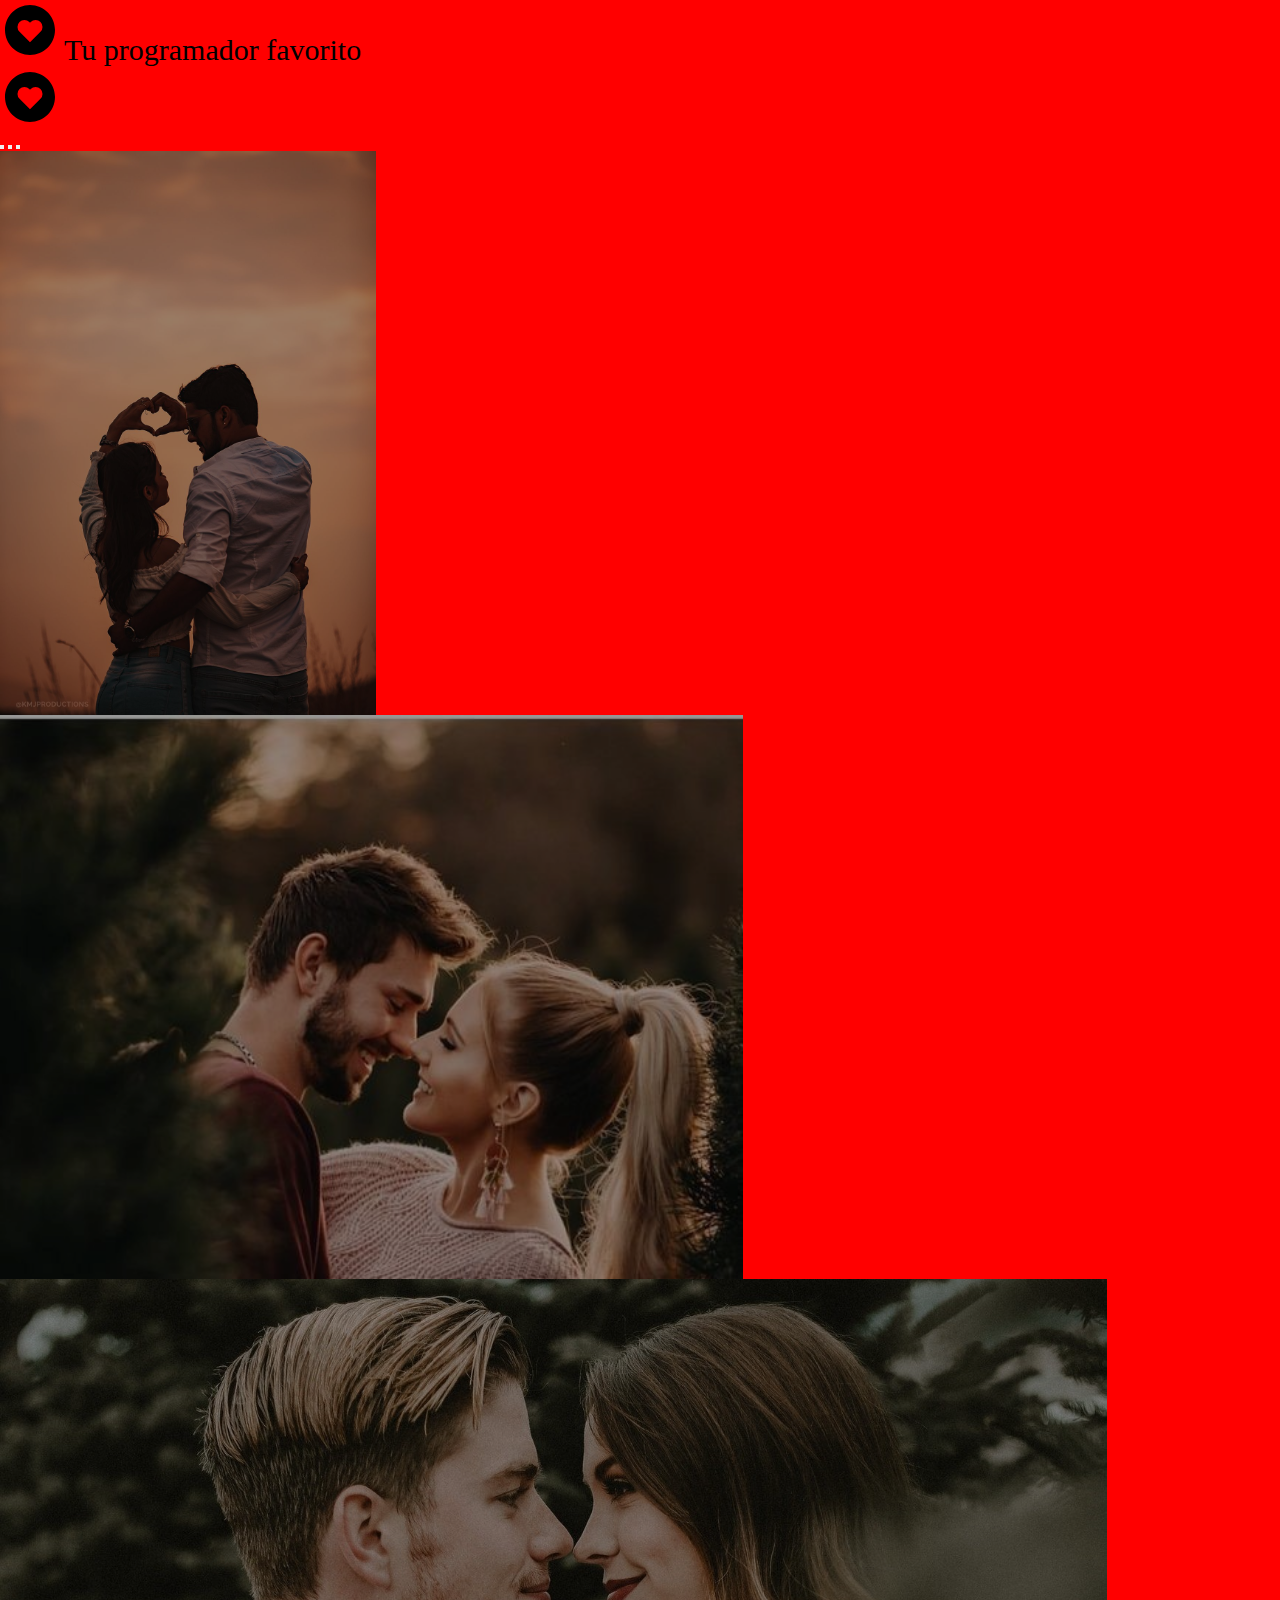
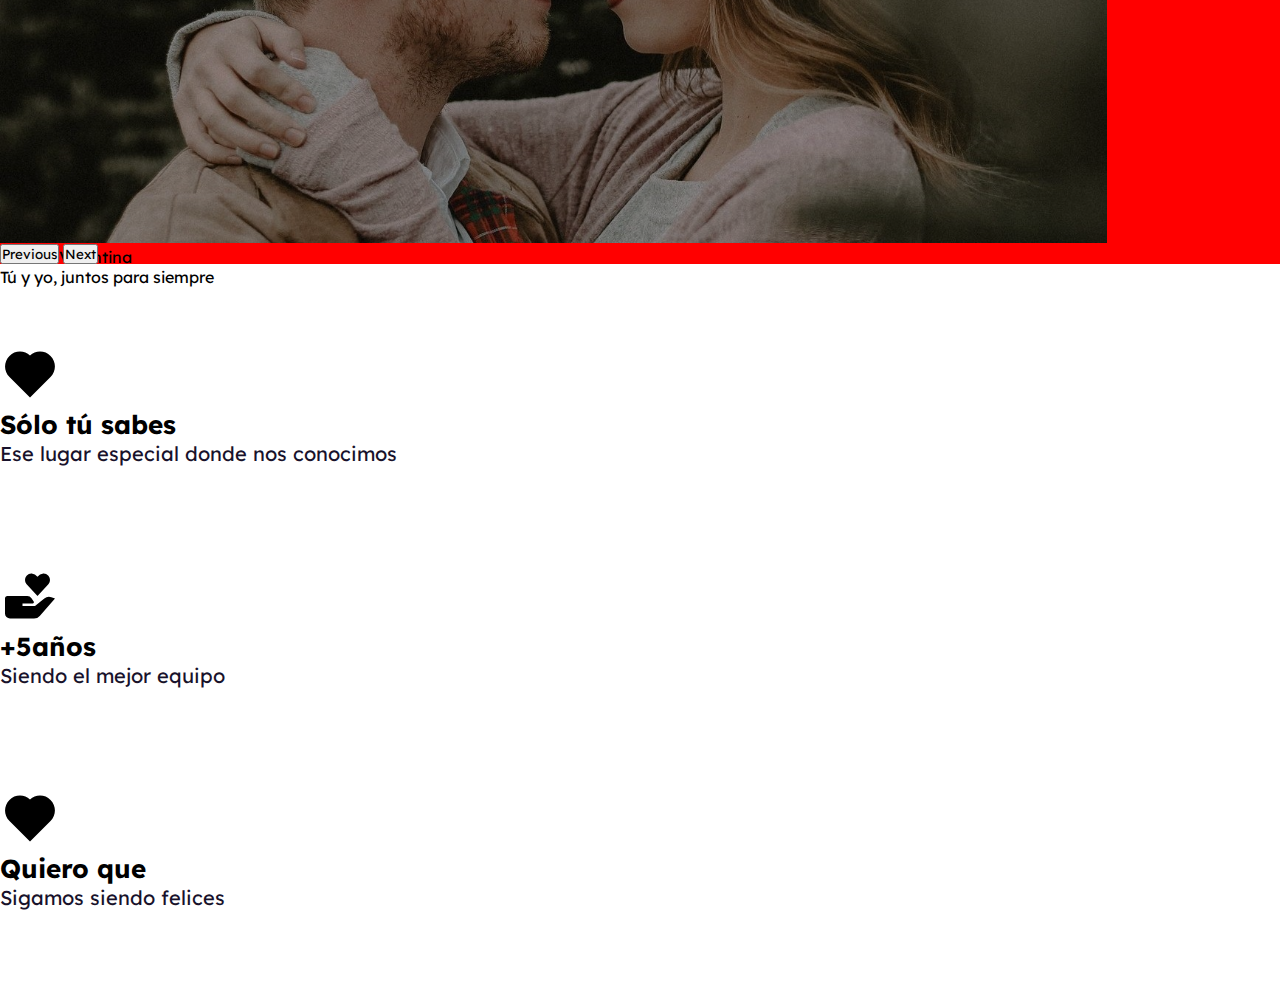
<file: 01Video-30-06-23/index.html>
<!DOCTYPE html>
<html>
    <head>
        <meta charset="UTF-8">
		<meta http-equiv="X-UA-Compatible" content="IE=edge">
		<meta name="viewport" content="width=device-width, initial-scale=1.0">
		<title>ENDIM</title>
        <link rel="shortcut icon" href="assets/img/heart.png" />
        <link href="https://cdn.jsdelivr.net/npm/bootstrap@5.3.0/dist/css/bootstrap.min.css" rel="stylesheet" integrity="sha384-9ndCyUaIbzAi2FUVXJi0CjmCapSmO7SnpJef0486qhLnuZ2cdeRhO02iuK6FUUVM" crossorigin="anonymous">
        <link rel="stylesheet" href="assets/css/main.css">
        <link rel="stylesheet" href="https://fonts.googleapis.com/css?family=Lexend">
    </head>
    <body>
        <div class="container-fluid principal">
            <nav class="navbar navbar-expand-md navbar-dark sticky-top">
                <div class="container-fluid">
                    <div class="collapse navbar-collapse" id="navbarScroll">
                        <svg xmlns="http://www.w3.org/2000/svg" width="60" height="60" viewbox="0 0 24 24" style="fill: rgba(0, 0, 0, 1);transform: ;msFilter:;"><path d="M12 2C6.486 2 2 6.486 2 12s4.486 10 10 10 10-4.486 10-10S17.514 2 12 2zm4.186 10.74L12 16.926 7.814 12.74a2.745 2.745 0 0 1 0-3.907 2.745 2.745 0 0 1 3.906 0l.28.279.279-.279a2.745 2.745 0 0 1 3.906 0 2.745 2.745 0 0 1 .001 3.907z"></path></svg>
                        <a class="navbar-brand" href="#" style="color: black;">Tu programador favorito</a>
                        <div class="navbar-nav me-auto mb-2 mb-lg-0"></div>
                        <svg xmlns="http://www.w3.org/2000/svg" width="60" height="60" viewbox="0 0 24 24" style="fill: rgba(0, 0, 0, 1);transform: ;msFilter:;"><path d="M12 2C6.486 2 2 6.486 2 12s4.486 10 10 10 10-4.486 10-10S17.514 2 12 2zm4.186 10.74L12 16.926 7.814 12.74a2.745 2.745 0 0 1 0-3.907 2.745 2.745 0 0 1 3.906 0l.28.279.279-.279a2.745 2.745 0 0 1 3.906 0 2.745 2.745 0 0 1 .001 3.907z"></path></svg>
                    </div>
                </div>
            </nav>
            <div id="hero-carousel" class="carousel slide" data-bs-ride="carousel">
                <div class="carousel-indicators">
                    <button type="button" data-bs-target="#hero-carousel" data-bs-slide-to="0" class="active" aria-current="true" aria-label="Slide 1"></button>
                    <button type="button" data-bs-target="#hero-carousel" data-bs-slide-to="1" aria-label="Slide 2"></button>
                    <button type="button" data-bs-target="#hero-carousel" data-bs-slide-to="2" aria-label="Slide 3"></button>
                </div>
                <div class="carousel-inner">
                    <div class="carousel-item active c-item">
                        <img src="./assets/img/sedu1.jpg" class="d-block w-100 c-img" alt="Slide 1">
                        <div class="carousel-caption top-0 mt-4">
                            <p class="mt-5 fs-3 text-uppercase">Te amo Valentina</p>
                            <h1 class="display-1 fw-bolder">Eres lo más importante de mi vida</h1>
                        </div>
                    </div>
                    <div class="carousel-item c-item">
                        <img src="./assets/img/sedu7.jpg" class="d-block w-100 c-img" alt="Slide 2">
                        <div class="carousel-caption top-0 mt-4">
                            <p class="text-uppercase fs-3 mt-5">Te amo Valentina</p>
                            <p class="display-1 fw-bolder">Eres mi razón de sonreír cada día.</p>
                        </div>
                    </div>
                    <div class="carousel-item c-item">
                        <img src="./assets/img/sedu8.jpg" class="d-block w-100 c-img" alt="Slide 3">
                        <div class="carousel-caption top-0 mt-4">
                            <p class="text-uppercase fs-3 mt-5">Te amo Valentina</p>
                            <p class="display-1 fw-bolder">Tú y yo, juntos para siempre</p>
                        </div>
                    </div>
                </div>
                <button class="carousel-control-prev" type="button" data-bs-target="#hero-carousel" data-bs-slide="prev">
                    <span class="carousel-control-prev-icon" aria-hidden="true"></span>
                    <span class="visually-hidden">Previous</span>
                </button>
                <button class="carousel-control-next" type="button" data-bs-target="#hero-carousel" data-bs-slide="next">
                    <span class="carousel-control-next-icon" aria-hidden="true"></span>
                    <span class="visually-hidden">Next</span>
                </button>
            </div>
            <section class="about seccion">
                <div class="container text-center">
                    <div class="row">
                        <div class="columna col-12 col-md-4">
                            <svg xmlns="http://www.w3.org/2000/svg" width="60" height="60" viewbox="0 0 24 24" style="fill: rgba(0, 0, 0, 1);transform: ;msFilter:;"><path d="M20.205 4.791a5.938 5.938 0 0 0-4.209-1.754A5.906 5.906 0 0 0 12 4.595a5.904 5.904 0 0 0-3.996-1.558 5.942 5.942 0 0 0-4.213 1.758c-2.353 2.363-2.352 6.059.002 8.412L12 21.414l8.207-8.207c2.354-2.353 2.355-6.049-.002-8.416z"></path></svg>
                            <a href="booking.html"><p class="us-title">Sólo tú sabes</p></a>
                            <p class="p-card">Ese lugar especial donde nos conocimos</p>
                        </div>
                        <div class="columna col-12 col-md-4">
                            <svg xmlns="http://www.w3.org/2000/svg" width="60" height="60" viewbox="0 0 24 24" style="fill: rgba(0, 0, 0, 1);transform: ;msFilter:;"><path d="M17.726 13.02 14 16H9v-1h4.065a.5.5 0 0 0 .416-.777l-.888-1.332A1.995 1.995 0 0 0 10.93 12H3a1 1 0 0 0-1 1v6a2 2 0 0 0 2 2h9.639a3 3 0 0 0 2.258-1.024L22 13l-1.452-.484a2.998 2.998 0 0 0-2.822.504zm1.532-5.63c.451-.465.73-1.108.73-1.818s-.279-1.353-.73-1.818A2.447 2.447 0 0 0 17.494 3S16.25 2.997 15 4.286C13.75 2.997 12.506 3 12.506 3a2.45 2.45 0 0 0-1.764.753c-.451.466-.73 1.108-.73 1.818s.279 1.354.73 1.818L15 12l4.258-4.61z"></path></svg>
                            <a href="codeplus.html"><p class="us-title">+5años</p></a>
                            <p class="p-card">Siendo el mejor equipo</p>
                        </div>
                        <div class="columna col-12 col-md-4">
                            <svg xmlns="http://www.w3.org/2000/svg" width="60" height="60" viewbox="0 0 24 24" style="fill: rgba(0, 0, 0, 1);transform: ;msFilter:;"><path d="M20.205 4.791a5.938 5.938 0 0 0-4.209-1.754A5.906 5.906 0 0 0 12 4.595a5.904 5.904 0 0 0-3.996-1.558 5.942 5.942 0 0 0-4.213 1.758c-2.353 2.363-2.352 6.059.002 8.412L12 21.414l8.207-8.207c2.354-2.353 2.355-6.049-.002-8.416z"></path></svg>
                            <a href="about.html"><p class="us-title">Quiero que</p></a>
                            <p class="p-card">Sigamos siendo felices</p>
                        </div>
                    </div>
                </div>
            </section>
        </div>
    </body>
    <script src="https://cdn.jsdelivr.net/npm/bootstrap@5.3.0/dist/js/bootstrap.bundle.min.js" integrity="sha384-geWF76RCwLtnZ8qwWowPQNguL3RmwHVBC9FhGdlKrxdiJJigb/j/68SIy3Te4Bkz" crossorigin="anonymous"></script>
</html>
</file>
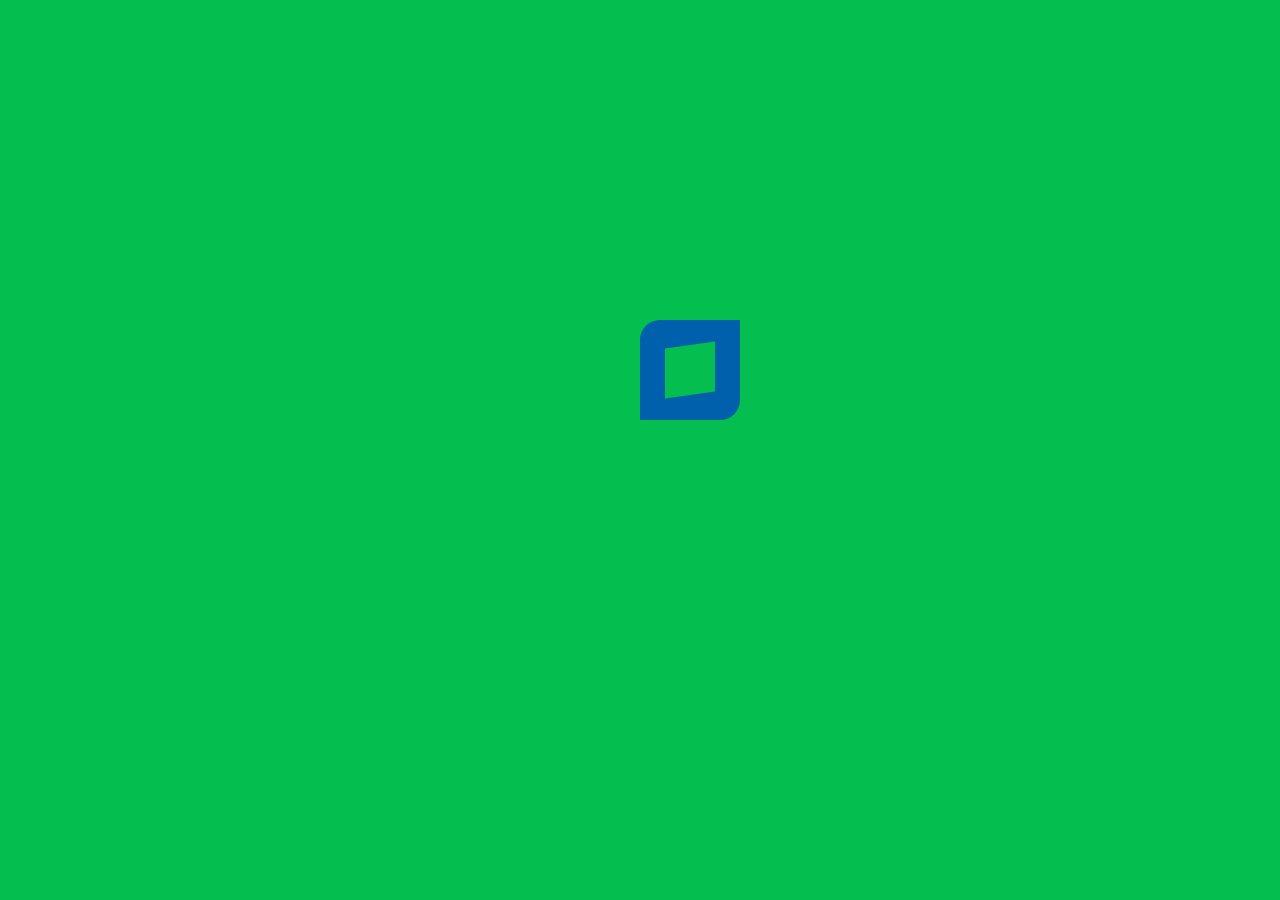
<file: 02Video-01-07-23/index.html>
<!DOCTYPE html>
<html lang="en">
<head>
    <meta charset="UTF-8">
    <meta name="viewport" content="width=device-width, initial-scale=1.0">
    <title>Interbank</title>
    <link rel="stylesheet" href="./assets/css/index.css">
</head>
<body>
    <div class="container">
        <div class="uno"></div>
        <div class="dos"></div>
    </div>
</body>
</html>
</file>
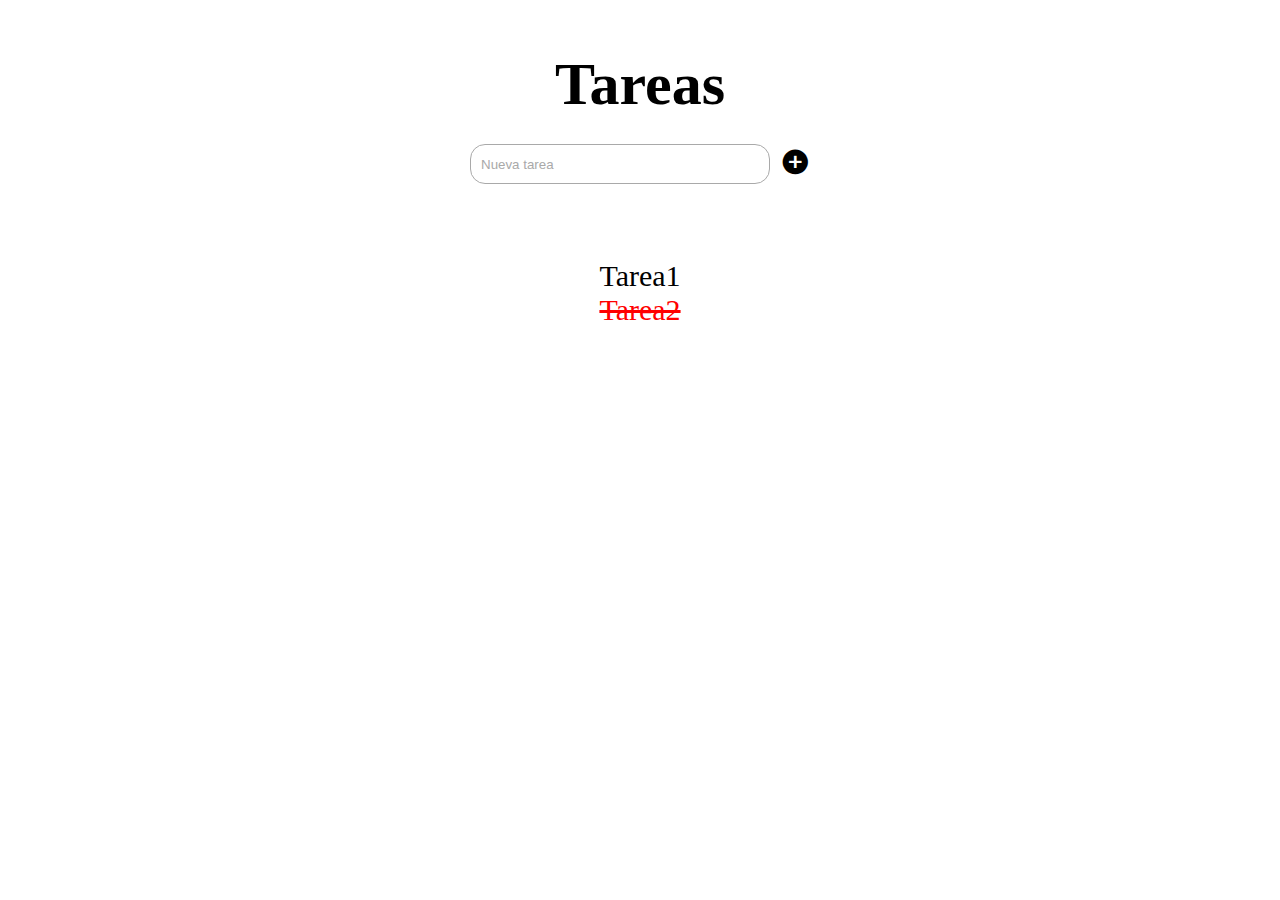
<file: Do List/index.html>
<!DOCTYPE html>
<html lang="en">
<head>
    <meta charset="UTF-8">
    <meta name="viewport" content="width=device-width, initial-scale=1.0">
    <title>Do List</title>
    <link rel="stylesheet" href="styles.css">
    <link href="https://unpkg.com/boxicons@2.1.4/css/boxicons.min.css" rel="stylesheet">
</head>
<body>
    <section class="container">
        <article class="title">
            <h1>Tareas</h1>
            <div class="search">
                <input type="text" 
                placeholder="Nueva tarea" 
                id="myInput">
                <span>
                    <i class="bx bxs-plus-circle" 
                    id="plus" 
                    onclick="nuevoItem()"></i>
                </span>
            </div>
        </article>
        <article class="tareas">
            <ul id="myUL">
                <li>Tarea1</li>
                <li class="checked">Tarea2</li>
            </ul>
        </article>
    </section>
</body>
<script src="script.js"></script>
</html>
</file>
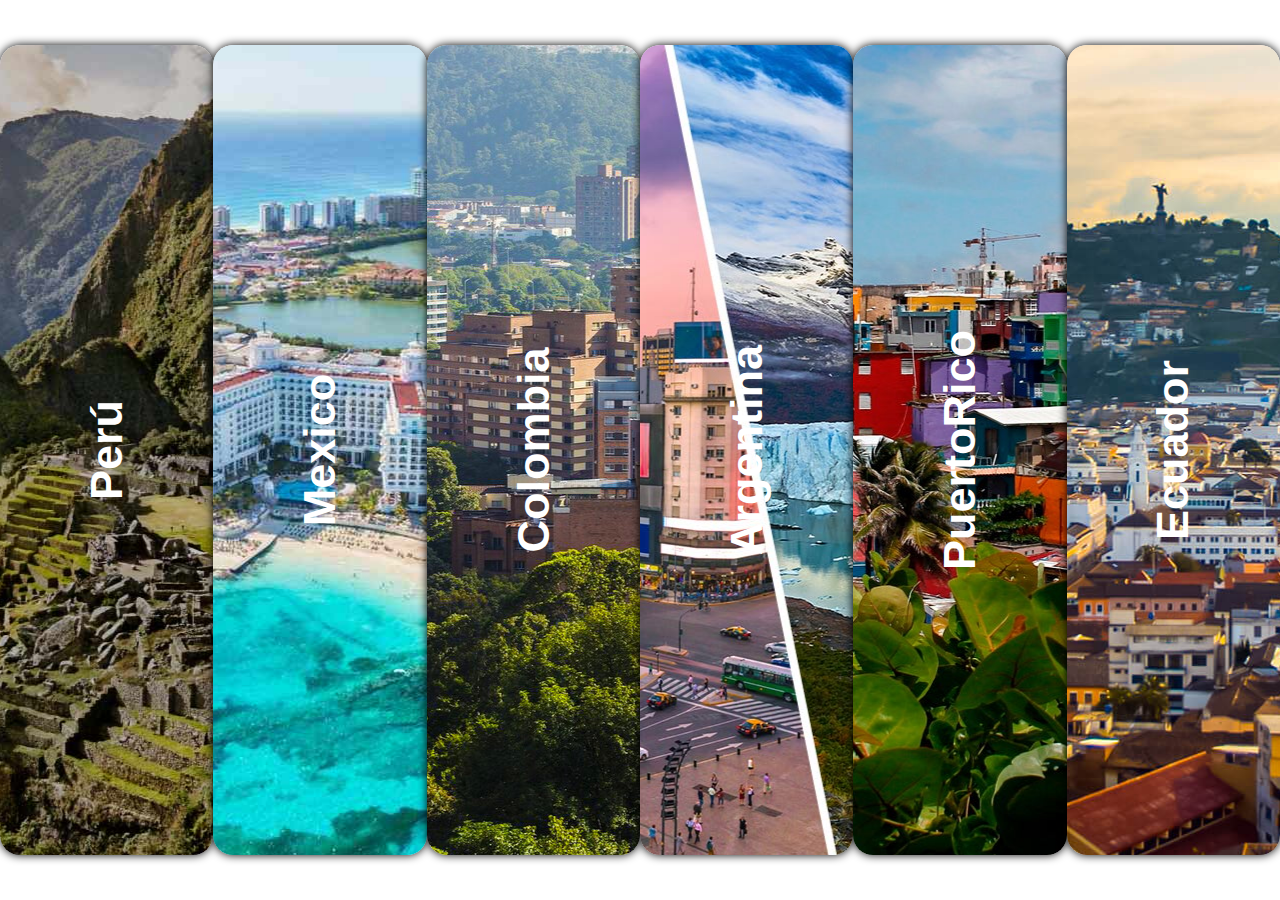
<file: Expanding-cards/index.html>
<!DOCTYPE html>
<html lang="en">
<head>
    <meta charset="UTF-8">
    <meta name="viewport" content="width=device-width, initial-scale=1.0">
    <link rel="stylesheet" href="styles.css">
    <title>Efectos CSS</title>
</head>
<body>
    <main class="container">
        <section class="pais" id="pais1">
            <h1>Perú</h1>
        </section>
        <section class="pais " id="pais2">
            <h1>Mexico</h1>
        </section>
        <section class="pais " id="pais3">
            <h1>Colombia</h1>
        </section>
        <section class="pais" id="pais4">
            <h1>Argentina</h1>
        </section>
        <section class="pais" id="pais5">
            <h1><span>Puerto</span><span>Rico</span></h1>
        </section>
        <section class="pais" id="pais6">
            <h1>Ecuador</h1>
        </section>
    </main>
</body>
<script type="text/javascript" src="script.js"></script>
</html>
</file>
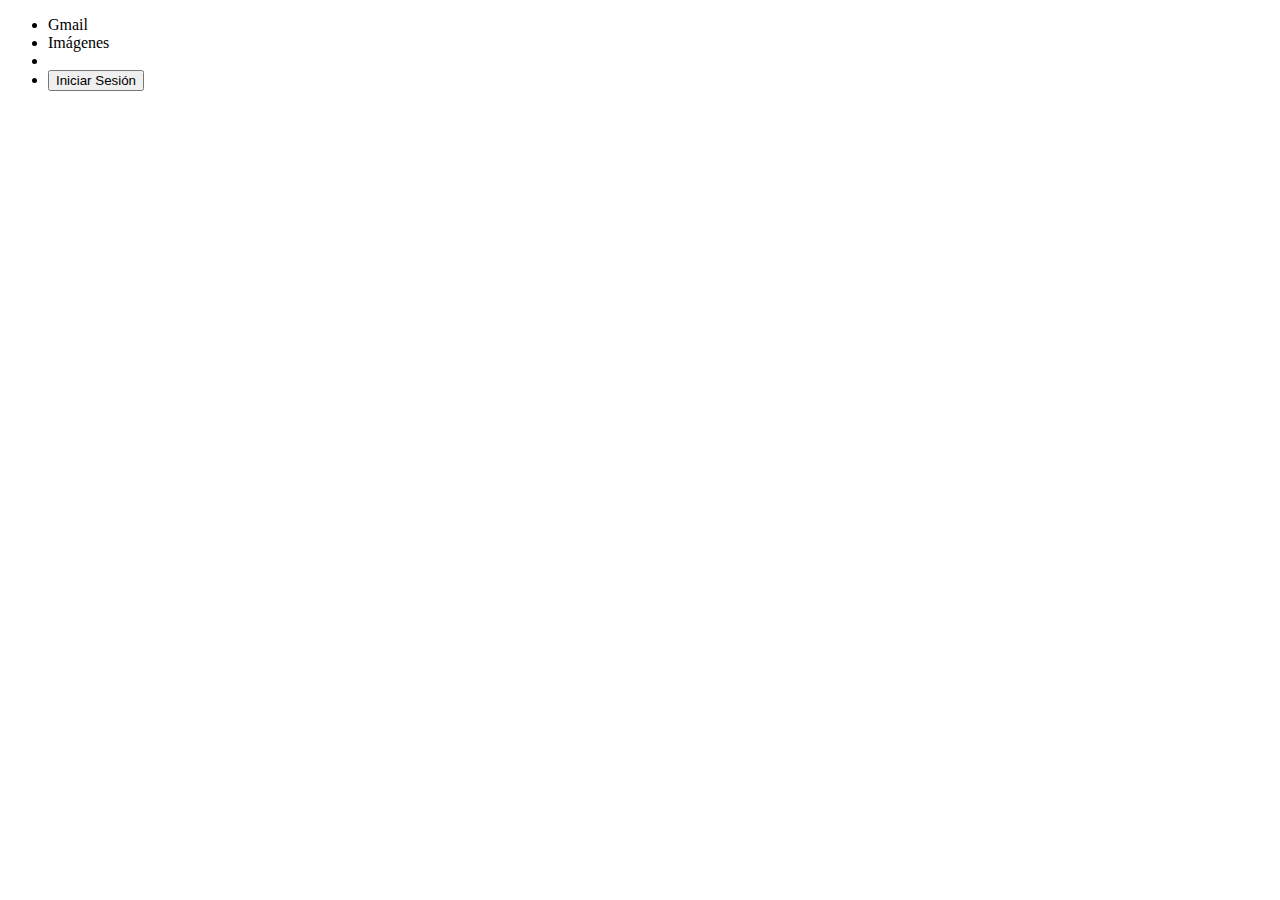
<file: google-clone/index.html>
<!DOCTYPE html>
<html lang="en">
<head>
    <meta charset="UTF-8">
    <meta name="viewport" content="width=device-width, initial-scale=1.0">
    <title>Google Clone</title>
</head>
<body>
    <header>
        <nav>
            <ul>
                <li>Gmail</li>
                <li>Imágenes</li>
                <li></li>
                <li>
                    <button>Iniciar Sesión</button>
                </li>
            </ul>
        </nav>
    </header>
</body>
</html>
</file>
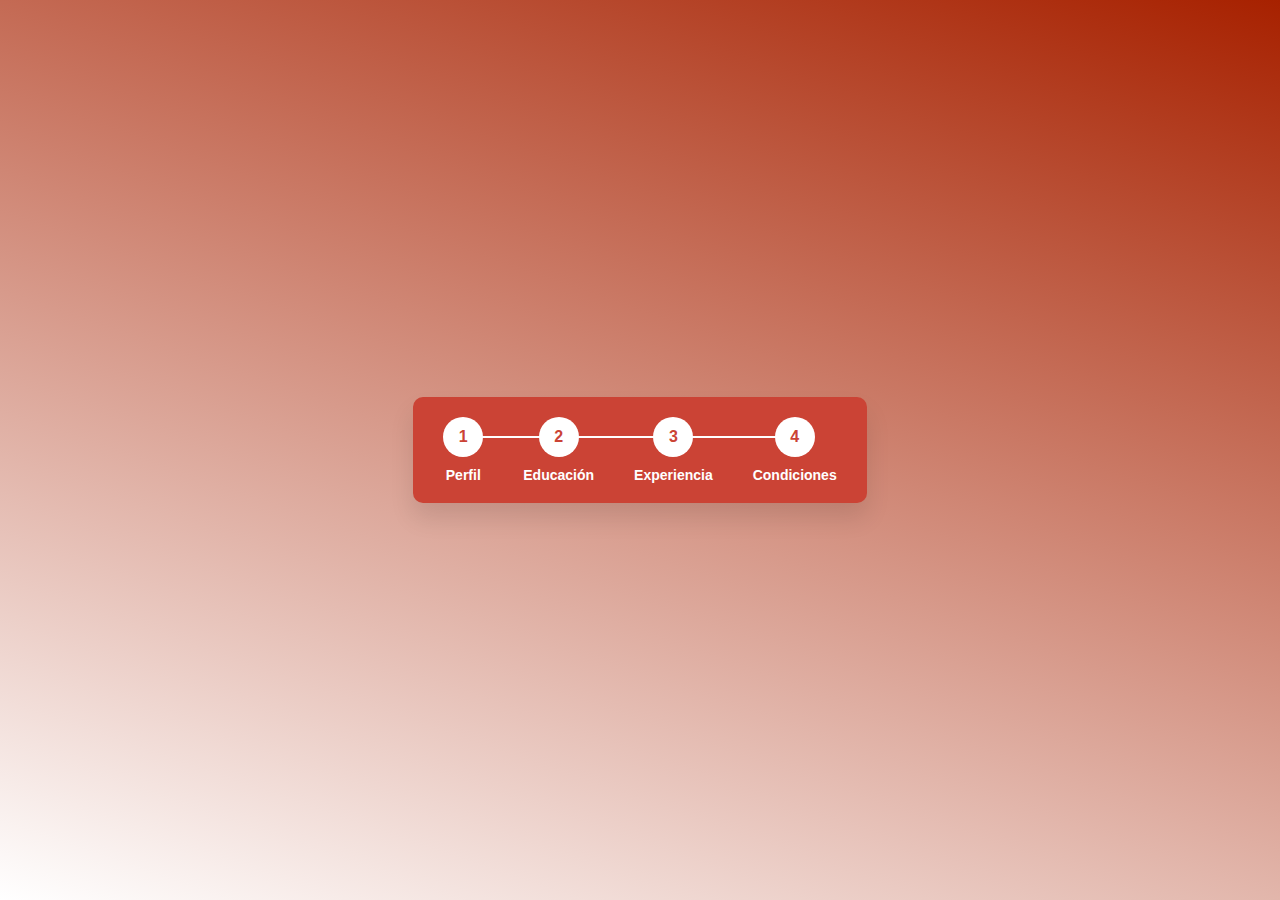
<file: Progress-bar/index.html>
<!DOCTYPE html>
<html lang="en">
<head>
    <meta charset="UTF-8">
    <meta name="viewport" content="width=device-width, initial-scale=1.0">
    <title>Document</title>
    <link rel="stylesheet" href="styles.css">
</head>
<body>
    <section class="pasos">
        <ul class="pasos-lista">
            <li    li class="pasos-item">
                <span class="numero uno">1</span>
                <span class="nombre">Perfil</span>
            </li>
            <li class="pasos-item current-item">
                <span class="numero">2</span>
                <span class="nombre">Educación</span>
            </li>
            <li class="pasos-item">
                <span class="numero">3</span>
                <span class="nombre">Experiencia</span>
            </li>
            <li class="pasos-item">
                <span class="numero">4</span>
                <span class="nombre">Condiciones</span>
            </li>
        </ul>
    </section>
</body>
</html>
</file>
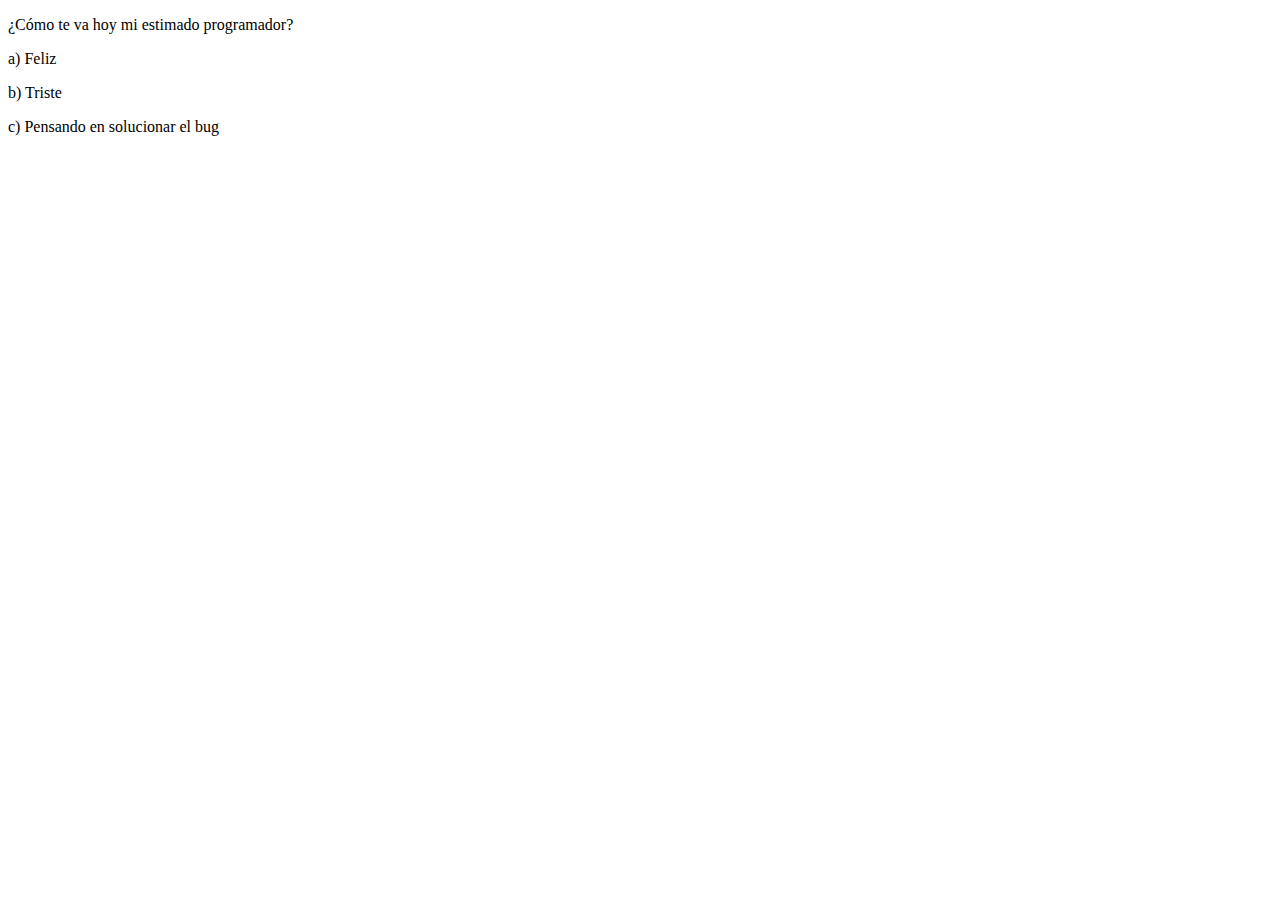
<file: Video-darkMode/index.html>
<!DOCTYPE html>
<html lang="en">
<head>
    <meta charset="UTF-8">
    <meta name="viewport" content="width=device-width,
    initial-scale=1.0">
    <title>Modo Oscuro</title>
    <link rel="stylesheet" href="styles.css">
    <link href="https://unpkg.com/boxicons@2.1.4/css/boxicons.min.css" 
    rel="stylesheet">
</head>
<body>
    <p>¿Cómo te va hoy mi estimado programador?</p>
    <p>a) Feliz</p>
    <p>b) Triste</p>
    <p>c) Pensando en solucionar el bug</p>
    <img src="dev.jpg" alt="">
</body>
<script src="index.js"></script>
</html>
</file>
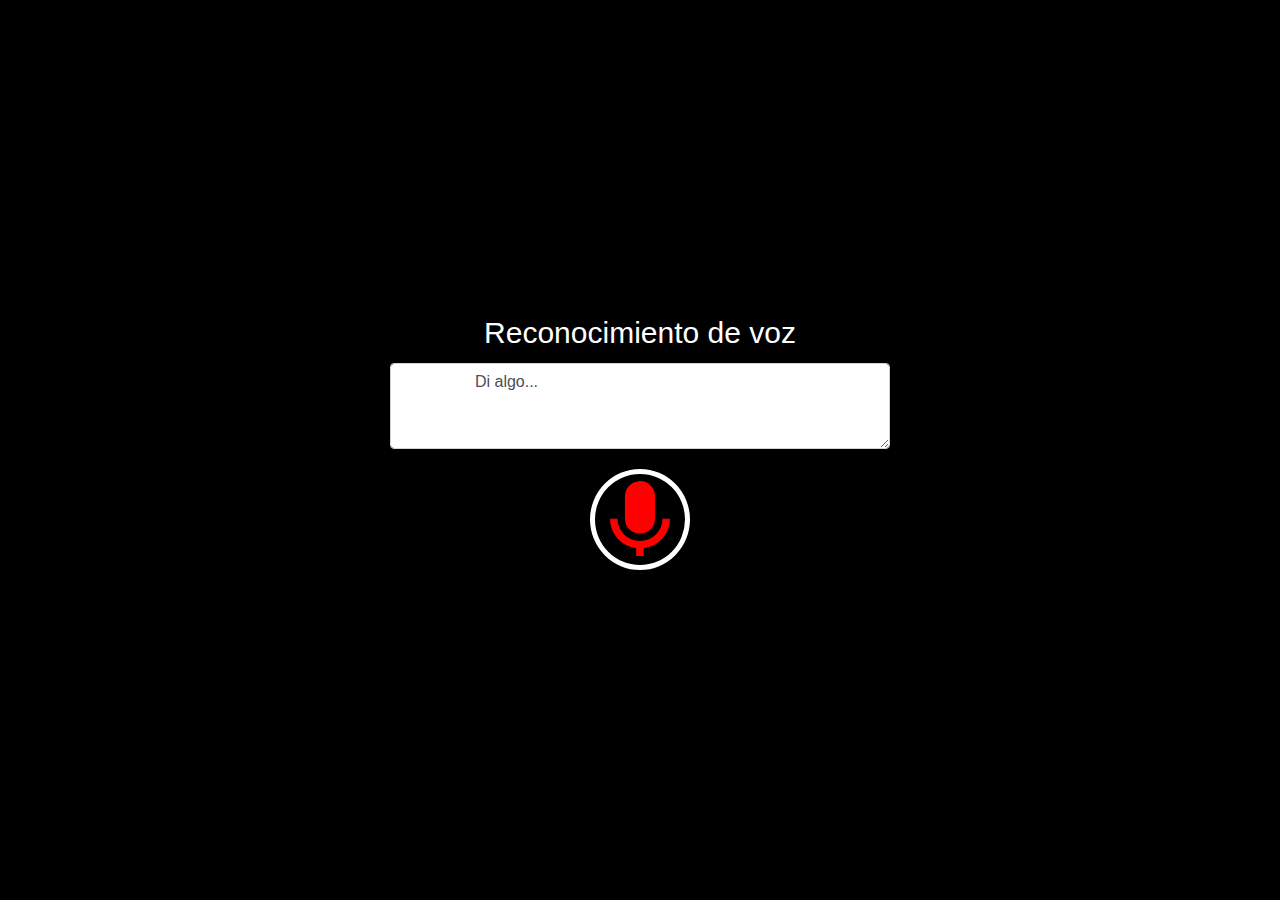
<file: virtual-assistant-js/index.html>
<!DOCTYPE html>
<html lang="es">
<head>
    <meta charset="UTF-8">
    <meta name="viewport" content="width=device-width, initial-scale=1.0">
    <title>Asistente Virtual</title>
    <link rel="stylesheet" href="style.css">
    <link rel="stylesheet" href="https://cdn.jsdelivr.net/npm/bootstrap@4.0.0/dist/css/bootstrap.min.css" 
    integrity="sha384-Gn5384xqQ1aoWXA+058RXPxPg6fy4IWvTNh0E263XmFcJlSAwiGgFAW/dAiS6JXm" 
    crossorigin="anonymous">
    <link href="https://unpkg.com/boxicons@2.1.4/css/boxicons.min.css" rel="stylesheet">
</head>
<body>
    <div class="form-group shadow-textarea">
        <div class="row">
            <label for="audio_texto">Reconocimiento de voz</label>
            <textarea class="form-control z-depth-1" name="" id="audio_texto" cols="30" rows="3">
                Di algo...
            </textarea>
        </div>
        <div class="row">
            <div class="circle">
                <i class="bx bxs-microphone" id="escuchar"></i>
            </div>
        </div>
    </div>
</body>
<script src="script.js" type="text/javascript"></script>
</html>
</file>
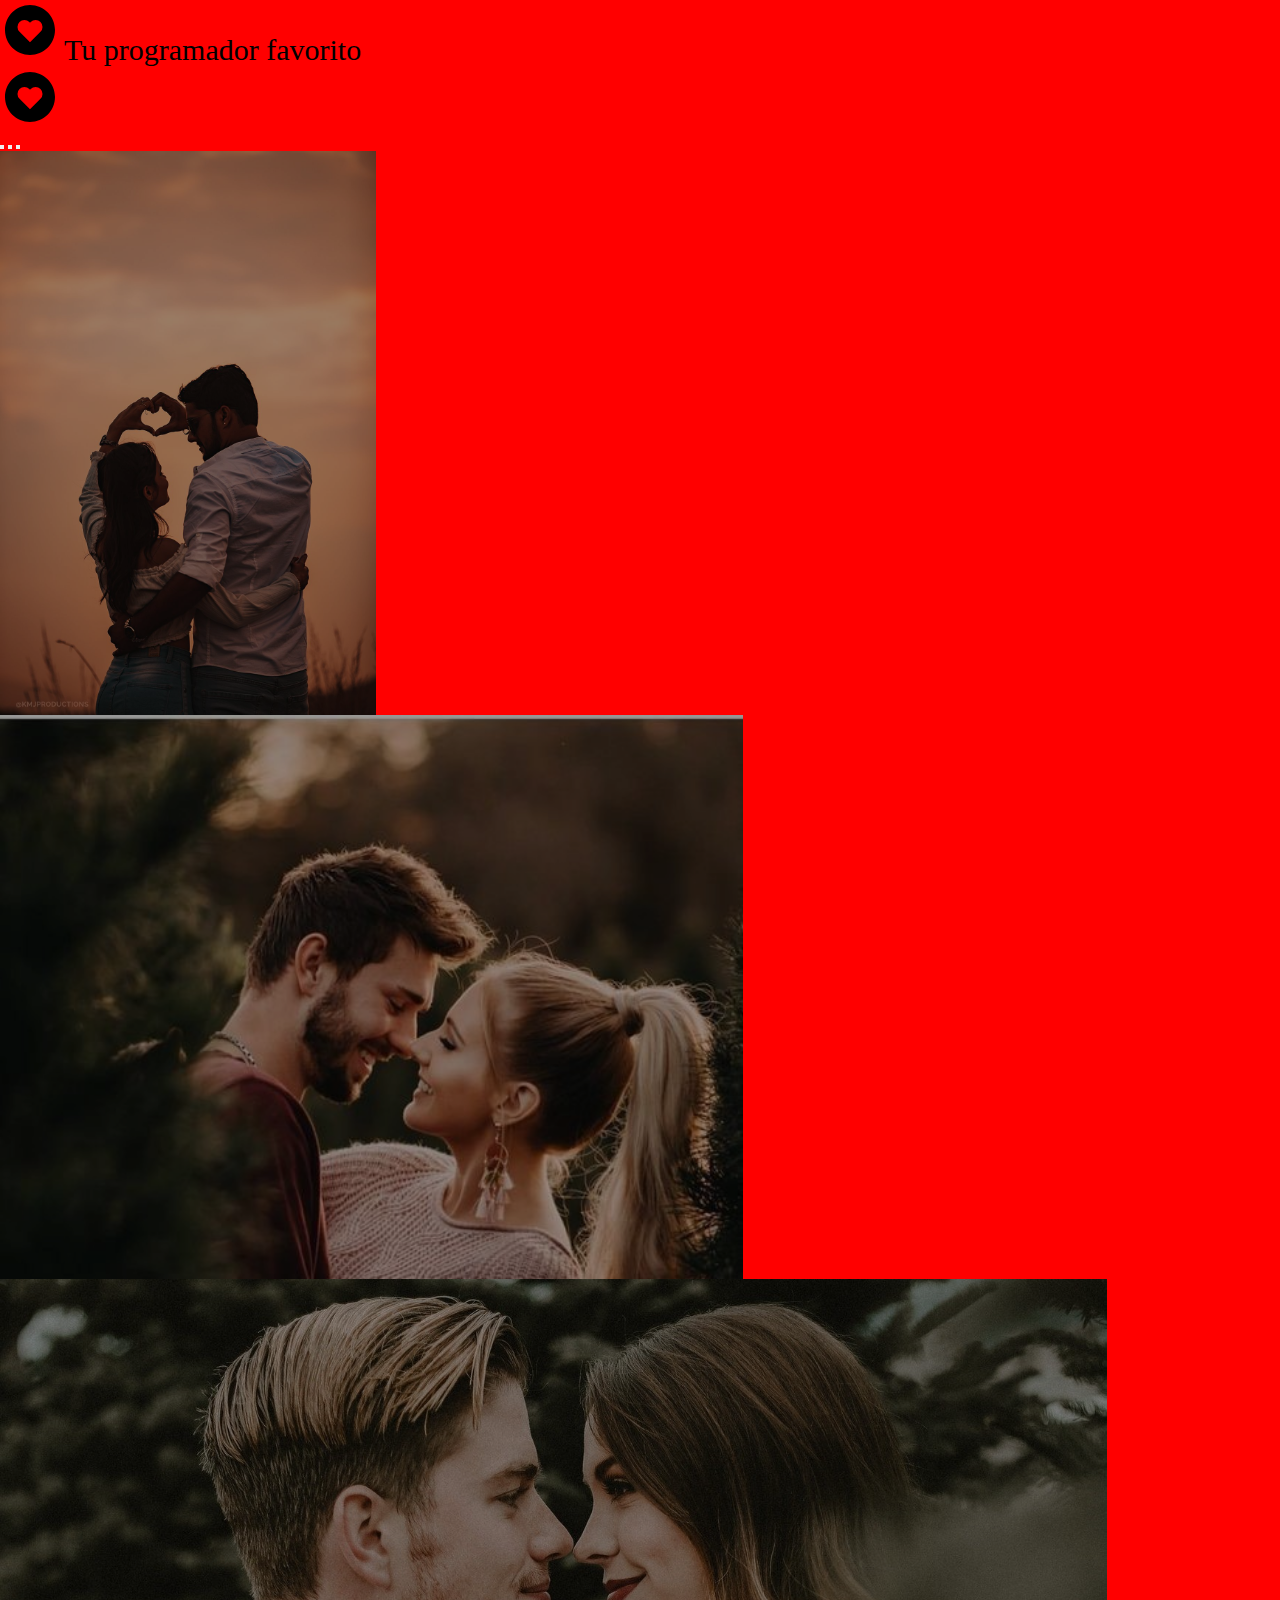
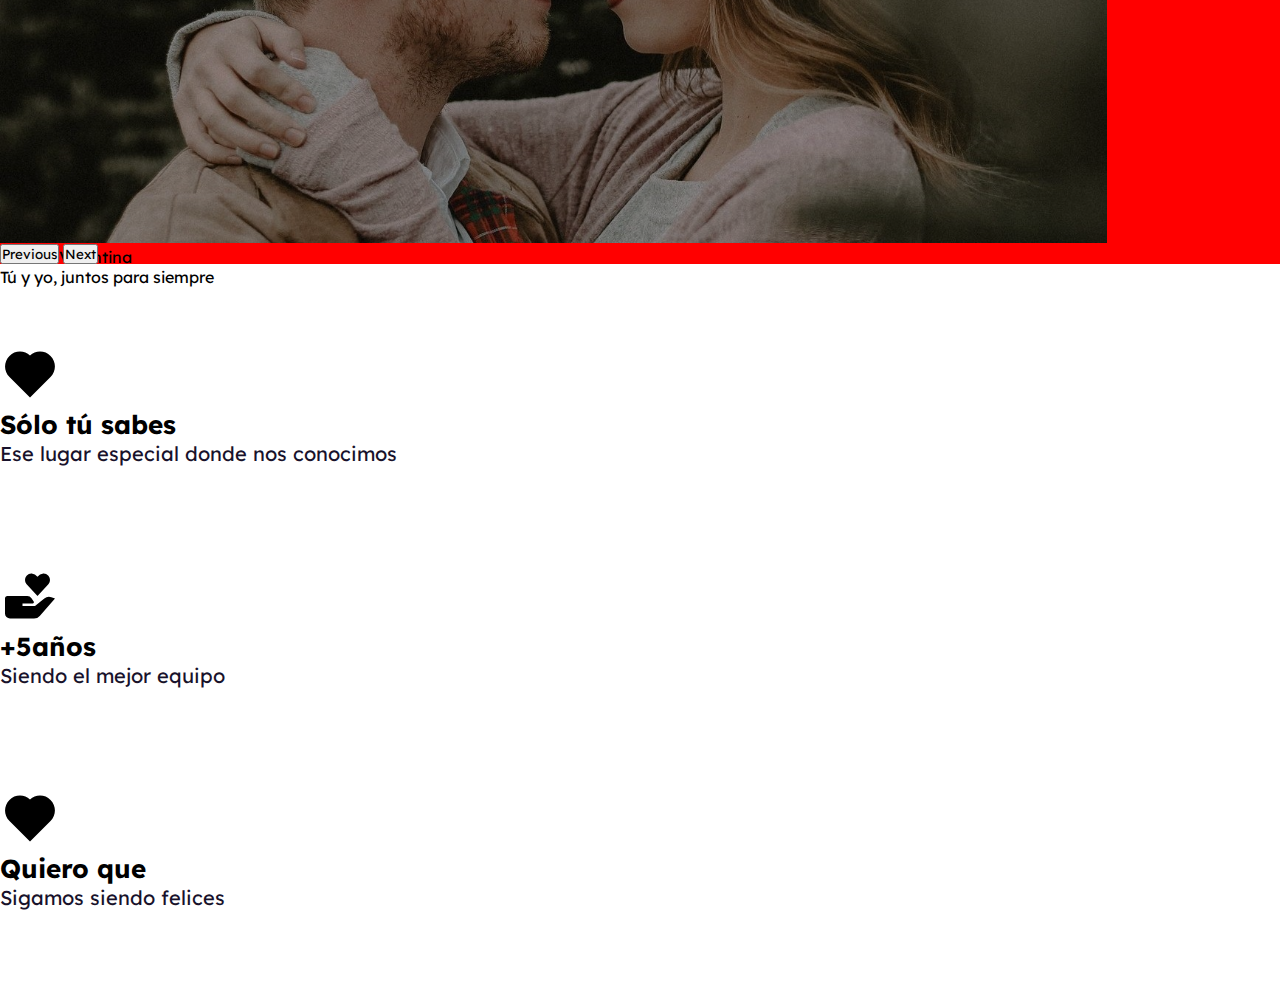
<file: 01Video-30-06-23/main.html>
<!DOCTYPE html>
<html>
    <head>
        <meta charset="UTF-8">
		<meta http-equiv="X-UA-Compatible" content="IE=edge">
		<meta name="viewport" content="width=device-width, initial-scale=1.0">
		<title>ENDIM</title>
        <link rel="shortcut icon" href="assets/img/heart.png" />
        <link href="https://cdn.jsdelivr.net/npm/bootstrap@5.3.0/dist/css/bootstrap.min.css" rel="stylesheet" integrity="sha384-9ndCyUaIbzAi2FUVXJi0CjmCapSmO7SnpJef0486qhLnuZ2cdeRhO02iuK6FUUVM" crossorigin="anonymous">
        <link rel="stylesheet" href="assets/css/main.css">
        <link rel="stylesheet" href="https://fonts.googleapis.com/css?family=Lexend">
    </head>
    <body>
        <div class="container-fluid principal">
            <nav class="navbar navbar-expand-md navbar-dark sticky-top">
                <div class="container-fluid">
                    <div class="collapse navbar-collapse" id="navbarScroll">
                        <svg xmlns="http://www.w3.org/2000/svg" width="60" height="60" viewbox="0 0 24 24" style="fill: rgba(0, 0, 0, 1);transform: ;msFilter:;"><path d="M12 2C6.486 2 2 6.486 2 12s4.486 10 10 10 10-4.486 10-10S17.514 2 12 2zm4.186 10.74L12 16.926 7.814 12.74a2.745 2.745 0 0 1 0-3.907 2.745 2.745 0 0 1 3.906 0l.28.279.279-.279a2.745 2.745 0 0 1 3.906 0 2.745 2.745 0 0 1 .001 3.907z"></path></svg>
                        <a class="navbar-brand" href="#" style="color: black;">Tu programador favorito</a>
                        <div class="navbar-nav me-auto mb-2 mb-lg-0"></div>
                        <svg xmlns="http://www.w3.org/2000/svg" width="60" height="60" viewbox="0 0 24 24" style="fill: rgba(0, 0, 0, 1);transform: ;msFilter:;"><path d="M12 2C6.486 2 2 6.486 2 12s4.486 10 10 10 10-4.486 10-10S17.514 2 12 2zm4.186 10.74L12 16.926 7.814 12.74a2.745 2.745 0 0 1 0-3.907 2.745 2.745 0 0 1 3.906 0l.28.279.279-.279a2.745 2.745 0 0 1 3.906 0 2.745 2.745 0 0 1 .001 3.907z"></path></svg>
                    </div>
                </div>
            </nav>
            <div id="hero-carousel" class="carousel slide" data-bs-ride="carousel">
                <div class="carousel-indicators">
                    <button type="button" data-bs-target="#hero-carousel" data-bs-slide-to="0" class="active" aria-current="true" aria-label="Slide 1"></button>
                    <button type="button" data-bs-target="#hero-carousel" data-bs-slide-to="1" aria-label="Slide 2"></button>
                    <button type="button" data-bs-target="#hero-carousel" data-bs-slide-to="2" aria-label="Slide 3"></button>
                </div>
                <div class="carousel-inner">
                    <div class="carousel-item active c-item">
                        <img src="./assets/img/sedu1.jpg" class="d-block w-100 c-img" alt="Slide 1">
                        <div class="carousel-caption top-0 mt-4">
                            <p class="mt-5 fs-3 text-uppercase">Te amo Valentina</p>
                            <h1 class="display-1 fw-bolder">Eres lo más importante de mi vida</h1>
                        </div>
                    </div>
                    <div class="carousel-item c-item">
                        <img src="./assets/img/sedu7.jpg" class="d-block w-100 c-img" alt="Slide 2">
                        <div class="carousel-caption top-0 mt-4">
                            <p class="text-uppercase fs-3 mt-5">Te amo Valentina</p>
                            <p class="display-1 fw-bolder">Eres mi razón de sonreír cada día.</p>
                        </div>
                    </div>
                    <div class="carousel-item c-item">
                        <img src="./assets/img/sedu8.jpg" class="d-block w-100 c-img" alt="Slide 3">
                        <div class="carousel-caption top-0 mt-4">
                            <p class="text-uppercase fs-3 mt-5">Te amo Valentina</p>
                            <p class="display-1 fw-bolder">Tú y yo, juntos para siempre</p>
                        </div>
                    </div>
                </div>
                <button class="carousel-control-prev" type="button" data-bs-target="#hero-carousel" data-bs-slide="prev">
                    <span class="carousel-control-prev-icon" aria-hidden="true"></span>
                    <span class="visually-hidden">Previous</span>
                </button>
                <button class="carousel-control-next" type="button" data-bs-target="#hero-carousel" data-bs-slide="next">
                    <span class="carousel-control-next-icon" aria-hidden="true"></span>
                    <span class="visually-hidden">Next</span>
                </button>
            </div>
            <section class="about seccion">
                <div class="container text-center">
                    <div class="row">
                        <div class="columna col-12 col-md-4">
                            <svg xmlns="http://www.w3.org/2000/svg" width="60" height="60" viewbox="0 0 24 24" style="fill: rgba(0, 0, 0, 1);transform: ;msFilter:;"><path d="M20.205 4.791a5.938 5.938 0 0 0-4.209-1.754A5.906 5.906 0 0 0 12 4.595a5.904 5.904 0 0 0-3.996-1.558 5.942 5.942 0 0 0-4.213 1.758c-2.353 2.363-2.352 6.059.002 8.412L12 21.414l8.207-8.207c2.354-2.353 2.355-6.049-.002-8.416z"></path></svg>
                            <a href="booking.html"><p class="us-title">Sólo tú sabes</p></a>
                            <p class="p-card">Ese lugar especial donde nos conocimos</p>

                        </div>
                        <div class="columna col-12 col-md-4">
                            <svg xmlns="http://www.w3.org/2000/svg" width="60" height="60" viewbox="0 0 24 24" style="fill: rgba(0, 0, 0, 1);transform: ;msFilter:;"><path d="M17.726 13.02 14 16H9v-1h4.065a.5.5 0 0 0 .416-.777l-.888-1.332A1.995 1.995 0 0 0 10.93 12H3a1 1 0 0 0-1 1v6a2 2 0 0 0 2 2h9.639a3 3 0 0 0 2.258-1.024L22 13l-1.452-.484a2.998 2.998 0 0 0-2.822.504zm1.532-5.63c.451-.465.73-1.108.73-1.818s-.279-1.353-.73-1.818A2.447 2.447 0 0 0 17.494 3S16.25 2.997 15 4.286C13.75 2.997 12.506 3 12.506 3a2.45 2.45 0 0 0-1.764.753c-.451.466-.73 1.108-.73 1.818s.279 1.354.73 1.818L15 12l4.258-4.61z"></path></svg>
                            <a href="codeplus.html"><p class="us-title">+5años</p></a>
                            <p class="p-card">Siendo el mejor equipo</p>

                        </div>
                        <div class="columna col-12 col-md-4">
                            <svg xmlns="http://www.w3.org/2000/svg" width="60" height="60" viewbox="0 0 24 24" style="fill: rgba(0, 0, 0, 1);transform: ;msFilter:;"><path d="M20.205 4.791a5.938 5.938 0 0 0-4.209-1.754A5.906 5.906 0 0 0 12 4.595a5.904 5.904 0 0 0-3.996-1.558 5.942 5.942 0 0 0-4.213 1.758c-2.353 2.363-2.352 6.059.002 8.412L12 21.414l8.207-8.207c2.354-2.353 2.355-6.049-.002-8.416z"></path></svg>
                            <a href="about.html"><p class="us-title">Quiero que</p></a>
                            <p class="p-card">Sigamos siendo felices</p>

                        </div>
                    </div>
                </div>
            </section>
            </div>
        </body>
        <script src="https://cdn.jsdelivr.net/npm/bootstrap@5.3.0/dist/js/bootstrap.bundle.min.js" integrity="sha384-geWF76RCwLtnZ8qwWowPQNguL3RmwHVBC9FhGdlKrxdiJJigb/j/68SIy3Te4Bkz" crossorigin="anonymous"></script>
    </html>
</file>
<file: 01Video-30-06-23/assets/css/main.css>
*{
    font-family: "Lexend";
    padding: 0;
    margin: 0;
    box-sizing: border-box;
}
body{
    background-color: red;
}
.principal{
    padding: 0px;
    width: 100%;
}

.navbar a {
    color: white;
}
.navbar-toggler{
    background-color: white;
}
.prueba{
    outline: 3px solid green;
}
.navbar img{
    height: 25px;
}
.navbar form{
    padding-top: 10px;
}
.navbar-dropdown {
    max-height: none;
    overflow: visible;
}
.navbar-brand{
    font-family:'Times New Roman', Times, serif;
    font-size: 30px;
}


.leng{
    margin-left: 3%;
}
.rango{
    width: 94%;
    margin-left: 3%;
}
.rango2{
    width: 94%;
    margin-left: 3%;
    margin-top: 2%;
}
.setting{
    width: 400%
}
.title-set{
    margin-left: 3%;
}

.c-item{

    height: 564px;
}

.c-img{
    animation: transitionIn 3s;
    height: 100%;
    object-fit: cover;
    filter: brightness(0.6);
}


.us-title{
    font-weight: bold;
    font-size: 26px;
}
.row{
    padding-top: 30px;
    padding-bottom: 30px;
}
.columna{
    padding-bottom: 50px;
    padding-top: 50px;
}
a{
    text-decoration: none;
    color: black;
}
.p-card{
    color: #18122B;
    font-size: 20px;
}

@keyframes transitionIn{
    from{
        opacity: 0;

    }
    to{
        opacity: 1;
    }
}


.card{
    border: 0;
    padding: 30px;
}
.columna{
    color: #000000;
}
.about{
    background-color: #FFFFFF;
}

.card img {
    max-width: 25%;
    margin: auto;
    padding: 0.5em;
    border-radius: 0.7em;
}

.text-section{
    text-align: center;
}
.card-link{
    text-decoration: none;
    color: black;
}


.card-div{
    background-color: #FFFFFF;
}

/* .about{
    background-image: url("../img/fo1.jpg");
} */



@media screen and (max-width: 767px){
    .setting{
        width: 100%
    }
}
</file>
<file: 02Video-01-07-23/assets/css/index.css>
*{
    box-sizing: border-box;
    padding: 0;
    margin: 0;
}

body{
    background-color: #04BE4F;
}


.container{
    position: relative;
    padding-top: 25%;
    left: 50%;
} 

.uno{
    background-color: #0060AB;
    position: absolute;
    width: 100px;
    height: 100px;
    border-top-left-radius: 20px;
    border-bottom-right-radius: 20px ;

}

.dos{
    background: #04BE4F;
    position: relative;
    top: 25px;
    left: 25px;
    width: 50px;
    height: 50px;
    border: 3px;
    transform:  skew(0,-8deg);
}
</file>
<file: Do List/styles.css>
*{
    margin: 0; padding: 0; box-sizing: border-box;
}

.container{
    display: flex; align-items: center;
    justify-content: center; flex-direction: column;
    margin: 25px; font-size: 30px;
}

.title{
    display: flex; flex-direction: column;
    align-items: center; justify-content: center;
    margin: 25px; width: 100%;
}

.search{
    display: flex; flex-direction: row;
    justify-content: center; align-items: center;
    margin: 25px;
}

.search input{
    width: 300px; height: 40px; border-radius: 15px;
    border: 1px solid darkgray; padding-left: 5px;
    margin-right: 10px;
}

.search input::placeholder{
    padding-left: 5px; color: darkgray;
}

.tareas{ margin: 25px; }

ul{ list-style: none; }

ul li.checked { color: red; text-decoration: line-through; }
</file>
<file: Expanding-cards/styles.css>
*{
    margin: 0;
    padding: 0;
    box-sizing: border-box;
}
body{
    font-family: sans-serif;
}
.container{
    display: flex;
    flex-direction: row;
    justify-content: center;
    align-items: center;
    height: 100vh;
}
.pais{
    width: 50px;
    height: 90vh;
    box-shadow: 0 0 10px black;
    margin: 20px auto;
    border-radius: 20px;
    flex: 1;
    background: no-repeat scroll center;
    transition: all 0.5s linear;
    position: relative;
    display: flex;
    align-items: center;
    justify-content: center;
}
.pais h1{
    color: white;
    font-size: 45px;
    transform: rotate(-90deg);
    transition: all 0.5s linear;
}
.active{
    flex: 6;
    transform: scale(1.1);
    transition: all 2s linear;
}
.active h1{
    transform: rotate(0deg);
    text-shadow: 0 0 10px black;
}
#pais1{ background-image: url("img/machu-picchu.jpg")}
#pais2{ background-image: url("img/cancun.jpg")}
#pais3{ background-image: url("img/medellin.jpg")}
#pais4{ background-image: url("img/argentina.jpg")}
#pais5{ background-image: url("img/puerto-rico.jpg")}
#pais6{ background-image: url("img/ecuador.jpg")}
</file>
<file: Progress-bar/styles.css>
* { 
    margin: 0; padding: 0; box-sizing: border-box; 
}
body { 
    font-family: sans-serif; 
}
.pasos {
    background-color: white; height: 100vh; width: 100%; 
    background-image: linear-gradient(19deg, white 0%, #a72100 100%);
    display: flex; justify-content: center; align-items: center;
}
.pasos-lista{
    background: #CB4335; box-shadow: 0 15px 25px rgba(0,0,0,0.1);
    color: white; list-style-type: none; border-radius: 10px;
    display: flex; padding: 20px 10px; position: relative; z-index: 10;
}
.pasos-item{
    padding: 0 20px; display: flex; flex-direction: column;
    text-align: center; position: relative;
}
.pasos-item + .pasos-item:after{
    content: ""; position: absolute; left: 0; top: 19px;
    background: white; width: 100%; height: 2px;
    transform: translateX(-50%); z-index: -10;
}
.numero{
    height: 40px; width:40px; display: flex; align-items: center;
    justify-content: center; border-radius: 50%; font-weight: 600;
    margin: 0 auto; position: relative; z-index:10; color: #CB4335;
}
.numero:after{
    content: ""; height: 40px; width: 40px; background: white; 
    position: absolute; left: 50%; top: 50%; z-index: -10;
    transform: translate(-50%, -50%); border-radius: 50%;
}
.nombre{
    font-size: 14px; font-weight: 600; margin-top: 10px;
}
</file>
<file: Video-darkMode/styles.css>
p {
    animation-duration: 7s;
    /* Nombre de ka animación */
    animation-name: efectotexto;
    /* repetir animación cuando termina  */
    animation-iteration-count: infinite;}
img {
    animation: efectoimagen 7s infinite;
    width: 0%;}
/* Efectos para el texto */
@keyframes efectotexto {
    from {
        margin-left: 100%;
        width: 300%
    }
    to {
        margin-left: 0%;
        width: 100%;}
    75% {
        font-size: 300%;
        margin-left: 25%;
        width: 150%;
        color: red;}
}
/* Efectos para la imagen */
@keyframes efectoimagen {
    from {
        margin-top: 100%;
        width: 15%;
        height: 15%;}
    to {
        margin-top: 0%;
        width: 30%;
        height: 15%;}}
</file>
<file: virtual-assistant-js/style.css>
*{
    padding: 0; margin: 0; box-sizing: border-box;
}
.form-group{
    text-align: center; margin: 0 auto; display: flex;
    flex-direction: column; align-items: center;
    background-color: black; height: 100vh; padding-top: 300px;
}
.row{
    display: flex; width: 500px; flex-direction: column;
    margin: 10px auto; align-items: center;
}
label{ font-size: 30px; color: white; }

.circle{ border-radius: 50%; border: 5px solid white; }

.circle:hover{ background: #fff; }

i{ font-size: 90px; color: red; }

.shadow-textarea textarea.form-control::placeholder{ font-weight: 300; color: black; }
.shadow-textarea textarea.form-control { padding-left: 0.8rem; }
</file>
